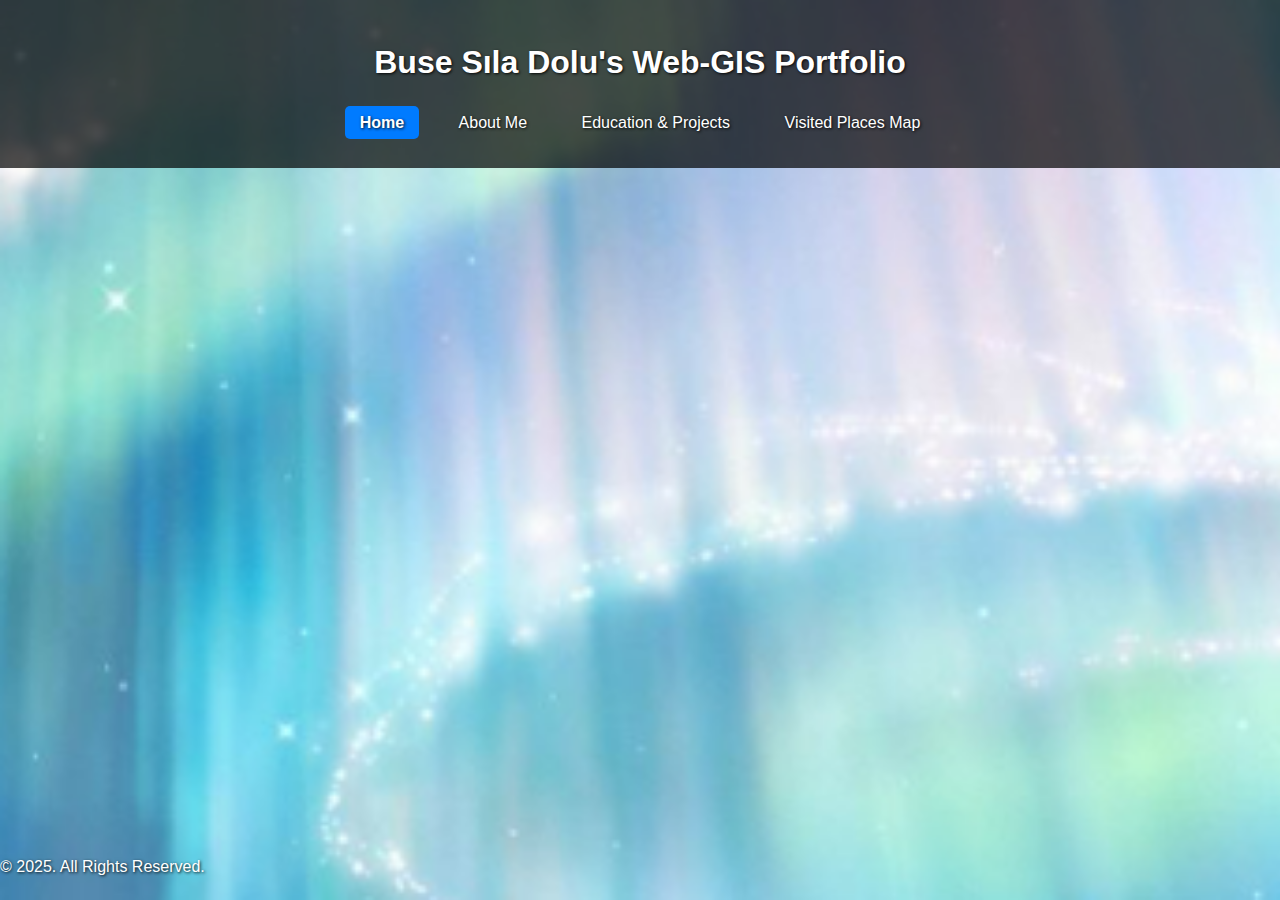
<file: index.html>
<!DOCTYPE html>
<html lang="en">
<head>
    <meta charset="UTF-8">
    <meta name="viewport" content="width=device-width, initial-scale=1.0">
    <title>Buse Sıla Dolu - Home</title>
    <link rel="stylesheet" href="style.css">
</head>
<body class="home-bg">
    <header>
        <h1>Buse Sıla Dolu's Web-GIS Portfolio</h1>
        <nav class="nav-animated"> 
            <ul>
                <li><a href="index.html" class="active">Home</a></li>
                <li><a href="about.html">About Me</a></li>
                <li><a href="education_projects.html">Education & Projects</a></li>
                <li><a href="map.html">Visited Places Map</a></li>
            </ul>
        </nav>
    </header>

    <main>
        <section class="welcome-section">
            <h2 class="animated-heading">Welcome to my Geospatial Web Journey.</h2>
            <p class="fade-in-text">This website was created as an assignment for the Web-based GIS course, showcasing skills in HTML, CSS, and OpenLayers. Use the navigation bar to explore my background, projects, and a map of places I have visited.</p>
        </section>
    </main>

    <footer>
        <p>&copy; 2025. All Rights Reserved.</p>
    </footer>
</body>
</html>
</file>
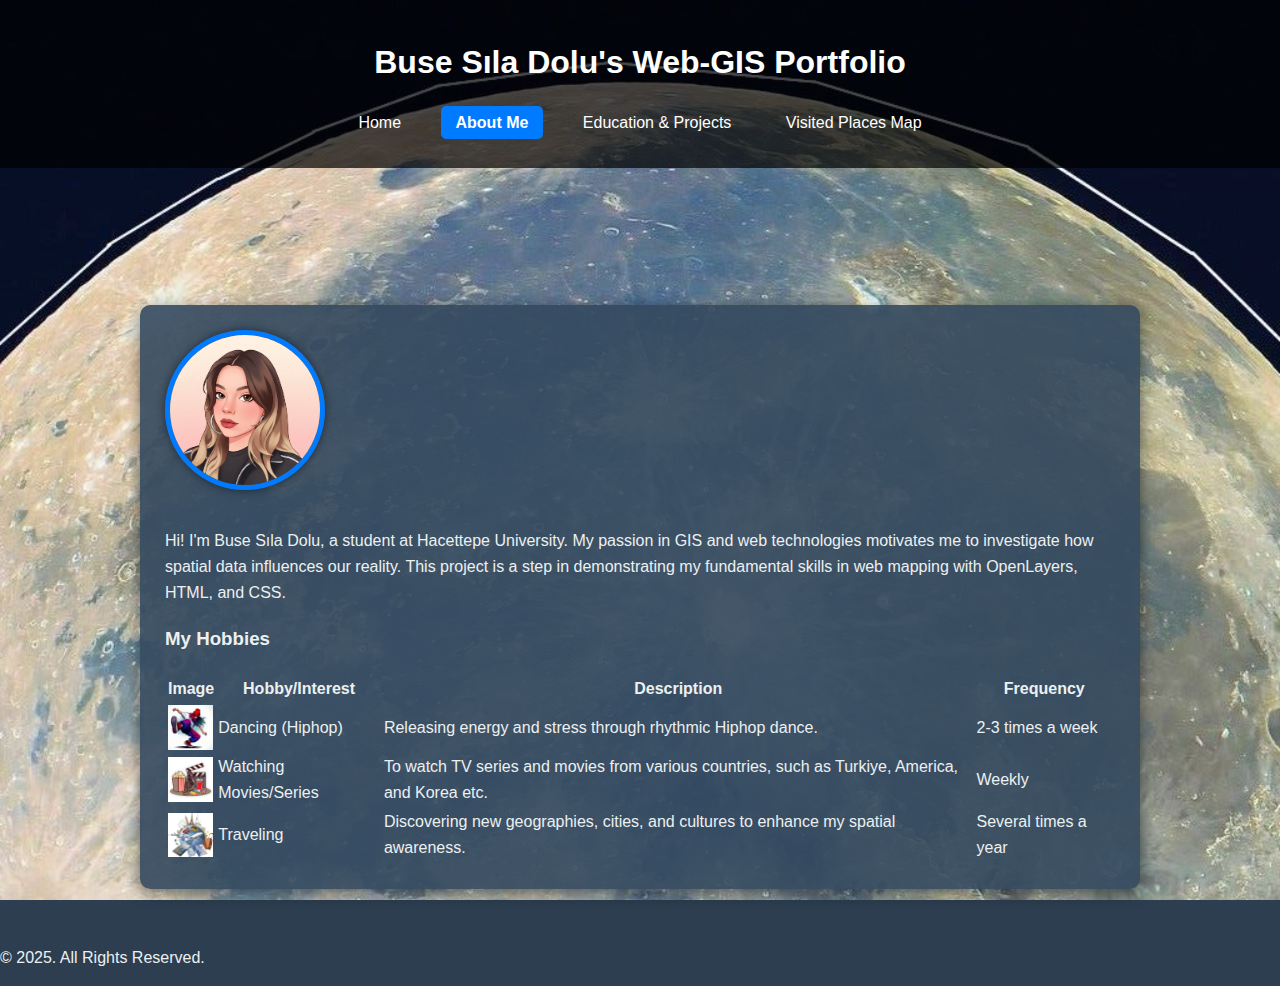
<file: about.html>
<!DOCTYPE html>
<html lang="en">
<head>
    <meta charset="UTF-8">
    <meta name="viewport" content="width=device-width, initial-scale=1.0">
    <title>About Me</title>
    <link rel="stylesheet" href="style.css">
</head>
<body class="sky-bg">
    <header>
        <h1>Buse Sıla Dolu's Web-GIS Portfolio</h1>
        <nav class="nav-animated"> 
            <ul>
                <li><a href="index.html">Home</a></li>
                <li><a href="about.html" class="active">About Me</a></li>
                <li><a href="education_projects.html">Education & Projects</a></li>
                <li><a href="map.html">Visited Places Map</a></li>
            </ul>
        </nav>
    </header>
    <main>
        <section class="hakkimda">
            <h2 class="animated-heading">About Me</h2>
            <div class="profile-card">
                <img src="images/profile.jpg" alt="Profile Photo" class="profile-img">
                <p>Hi! I'm Buse Sıla Dolu, a student at Hacettepe University. My passion in GIS and web technologies motivates me to investigate how spatial data influences our reality. This project is a step in demonstrating my fundamental skills in web mapping with OpenLayers, HTML, and CSS.</p>
                <h3>My Hobbies </h3>
                <table>
                    <thead>
                        <tr>
                            <th>Image</th>
                            <th>Hobby/Interest</th>
                            <th>Description</th>
                            <th>Frequency</th>
                        </tr>
                    </thead>
                    <tbody>
                        <tr>
                            <td><img src="images/dance.png" alt="Dance Icon" class="hobi-img"></td>
                            <td>Dancing (Hiphop)</td>
                            <td>Releasing energy and stress through rhythmic Hiphop dance.</td>
                            <td>2-3 times a week</td>
                        </tr>
                        <tr>
                            <td><img src="images/movie.png" alt="Movie Icon" class="hobi-img"></td>
                            <td>Watching Movies/Series</td>
                            <td>To watch TV series and movies from various countries, such as Turkiye, America, and Korea etc.</td>
                            <td>Weekly</td>
                        </tr>
                        <tr>
                            <td><img src="images/travel.png" alt="Travel Icon" class="hobi-img"></td>
                            <td>Traveling</td>
                            <td>Discovering new geographies, cities, and cultures to enhance my spatial awareness.</td>
                            <td>Several times a year</td>
                        </tr>
                    </tbody>
                </table>
            </div>
        </section>
    </main>
    <footer><p>&copy; 2025. All Rights Reserved.</p></footer>
</body>
</html>
</file>
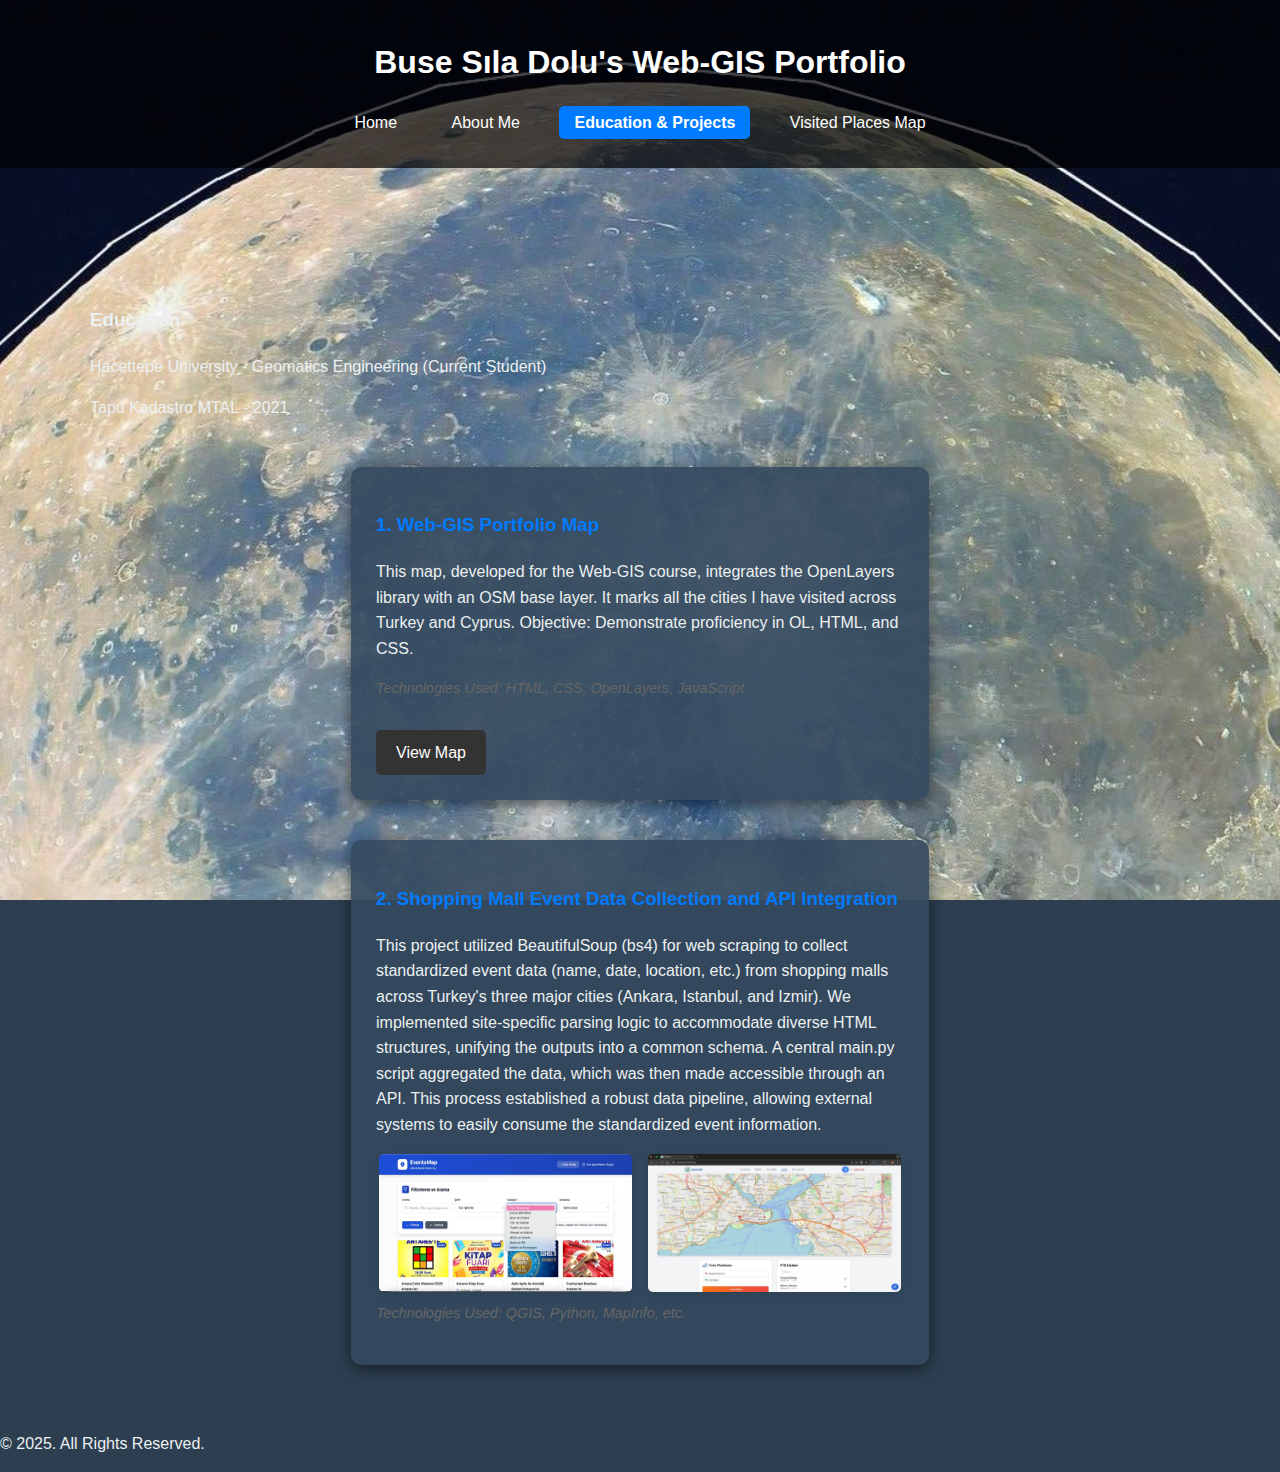
<file: education_projects.html>
<!DOCTYPE html>
<html lang="en">
<head>
    <meta charset="UTF-8">
    <meta name="viewport" content="width=device-width, initial-scale=1.0">
    <title>Education & Projects</title>
    <link rel="stylesheet" href="style.css">
</head>
<body class="sky-bg">
    <header>
        <h1>Buse Sıla Dolu's Web-GIS Portfolio</h1>
        <nav class="nav-animated"> 
            <ul>
                <li><a href="index.html">Home</a></li>
                <li><a href="about.html">About Me</a></li>
                <li><a href="education_projects.html" class="active">Education & Projects</a></li>
                <li><a href="map.html">Visited Places Map</a></li>
            </ul>
        </nav>
    </header>

    <main>
        <h2 class="animated-heading">Education & Projects</h2>
        
        <h3>Education</h3>
        <p>Hacettepe University - Geomatics Engineering (Current Student)</p>
        <p>Tapu Kadastro MTAL - 2021</p>

        <div class="project-cards-container">

            <div class="project-card webgis-project">
                <h3>1. Web-GIS Portfolio Map</h3>
                <p>This map, developed for the Web-GIS course, integrates the OpenLayers library with an OSM base layer. It marks all the cities I have visited across Turkey and Cyprus. Objective: Demonstrate proficiency in OL, HTML, and CSS.</p>
                <p class="tech-stack">Technologies Used: HTML, CSS, OpenLayers, JavaScript</p>
                <a href="map.html" class="project-link">View Map</a>
            </div>

            <div class="project-card other-project">
                <h3>2. Shopping Mall Event Data Collection and API Integration </h3>
                <p>This project utilized BeautifulSoup (bs4) for web scraping to collect standardized event data (name, date, location, etc.) from shopping malls across Turkey's three major cities (Ankara, Istanbul, and Izmir). We implemented site-specific parsing logic to accommodate diverse HTML structures, unifying the outputs into a common schema. A central main.py script aggregated the data, which was then made accessible through an API. This process established a robust data pipeline, allowing external systems to easily consume the standardized event information.</p>
                <div class="project-images">
                    <img src="images/project2_img1.jpg" alt="Project 2 Image 1">
                    <img src="images/project2_img2.jpg" alt="Project 2 Image 2">
                </div>
                <p class="tech-stack">Technologies Used: QGIS, Python, MapInfo, etc.</p>
            </div>
        </div>
    </main>

    <footer><p>&copy; 2025. All Rights Reserved.</p></footer>
</body>
</html>
</file>
<file: style.css>
/*GENEL STIL VE DIL AYARI */
body {
    font-family: Arial,sans-serif;
    line-height: 1.6;
    margin: 0;
    padding: 0;
/* Genel arka plan rengi (eğer özel class uygulanmazsa) */
    background-color: #2c3e50;
    color: #ecf0f1;

}
/* 1. GÜN: GÖRSEL GEREKLİLİKLER */

/* Ana Sayfa Arkaplan Görseli (index.html) */
.home-bg {

    background-image: url('images/home_bg.jpg');
    background-size: cover;
    background-attachment: fixed;
    color: white;
    text-shadow: 1px 1px 3px rgba(0, 0, 0, 0.9); /* Metni belirginleştir */

}
/* Diğer Sayfalar Arkaplan GÖRSELİ (Uzay Görseli) */
.sky-bg {
 /* Uzay görselinizin adını ve yolunu buraya ekliyoruz */
    background-image: url('images/pp.png'); 
    background-size: cover; 
    background-repeat: no-repeat;
    background-position: center center;
    background-attachment: fixed;

    /* Koyu arka plan üzerinde okunurluk için metin rengini beyaza/açığa çevirin */
    color: #ecf0f1; 
}
/* Header ve Navigasyon */
header {
    background: rgba(0, 0, 0, 0.7); /* Yarı saydam siyah */
    color: #fff;
    padding: 1em 0;
    text-align: center;

}

nav ul {
    padding: 0;
    list-style: none;
    text-align: center;

}

nav ul li {
    display: inline;
    margin: 0 10px;

}

nav ul li a {
    color: #fff;
    text-decoration: none;
    padding: 8px 15px;
    border-radius: 5px;

/* Navigasyon Animasyonu için Geçiş (Transition) */

    transition: background-color 0.4s ease, transform 0.4s ease;

}



/* 2. GÜN: NAVİGASYON ANİMASYONU (%15) */
nav ul li a:hover {
    background-color: rgba(255, 255, 255, 0.2);
    transform: scale(1.1); /* Hover'da hafif büyüme */

}

nav ul li a.active {
    background-color: #007bff;
    font-weight: bold;

}

/* Ana İçerik Konteyneri */
main {
    padding: 20px;
    min-height: 70vh;
    max-width: 1100px;
    margin: 0 auto;

}

/* 2. GÜN: KEYFRAMES ANİMASYONU (%15) */
.animated-heading {
    font-size: 2.5em;
    opacity: 0;
    animation: fadeInDown 1.5s ease-out forwards;
    text-align: center;
    color: inherit; /* body'den rengi alsın */
    margin-bottom: 20px;

}

@keyframes fadeInDown {

    0% { opacity: 0; transform: translateY(-30px); }

    100% { opacity: 1; transform: translateY(0); }

}

/* Ekstra Animasyon: index.html'deki paragraf için */

.fade-in-text {
    opacity: 0;
    animation: fadeIn 2s ease-out 1s forwards; /* 1 saniye gecikmeli başla */
    text-align: center;
    font-size: 1.2em;

}

@keyframes fadeIn {

    0% { opacity: 0; }

    100% { opacity: 1; }

}

/* 2. GÜN: TABLOSAL BİLGİ VE GÖRSEL  */
.profile-card, .project-card, #map-container {
    max-width: 950px;
    margin: 20px auto;
    padding: 25px;
    background: rgba(52, 73, 94, 0.9); /* Yarı saydam beyaz bloklar */
    box-shadow: 0 4px 15px rgba(0,0,0,0.5);
    border-radius: 10px;

    color: #ecf0f1;

}

.profile-img {
    width: 150px;
    height: 150px;
    border-radius: 50%;
    object-fit: cover;
    margin-bottom: 15px;
    border: 5px solid #007bff;
    box-shadow: 0 0 10px rgba(0, 0, 0, 0.5);

}



.hobbies-list table {
    width: 100%;
    margin: 20px auto;
    border-collapse: collapse;
    background-color: rgba(52, 73, 94, 0.7);
    border-radius: 8px;
    overflow: hidden;
    color: #ecf0f1;

}

.hobbies-list th, .hobbies-list td {
    padding: 15px;
    text-align: left;
    border-bottom: 1px solid #ddd;

}

.hobbies-list th {
    background-color: #007bff;
    color: white;
    font-weight: bold;

}

.hobi-img {
    width: 45px;
    height: auto;
    vertical-align: middle;

}

.hobbies-list tbody tr:hover {
    background-color: #34495e;
    transition: background-color 0.3s;

}



/* PROJE KARTLARI (Genel Kalite) */

.project-cards-container {
    display: flex;
    flex-wrap: wrap;
    justify-content: space-between;
    padding: 10px 0;

}

.project-card {
    width: 48%;
    margin-bottom: 20px;
    transition: transform 0.3s ease;

}

.project-card:hover {
    transform: translateY(-8px);

}

.project-card h3 {
    color: #007bff;

}

.tech-stack {
    font-style: italic;
    font-size: 0.9em;
    color: #666;
    margin-top: 10px;

}

.project-link {
    display: inline-block;
    margin-top: 15px;
    padding: 10px 20px;
    background-color: #333;
    color: white;
    text-decoration: none;
    border-radius: 5px;
    transition: background-color 0.3s;

}



/* OPENLAYERS HARİTA STİLLERİ */
#map-container h3 {
    color: #333;
    margin-top: 0;

}

#map {
    border-radius: 5px;

}



/* DUYARLI TASARIM (Mobil Görünüm) */

@media (max-width: 768px) {
    .project-cards-container {
        flex-direction: column;

    }

    .project-card {
        width: 100%;

    }

    .hobbies-list table {
        display: block;
        width: 100%;
        overflow-x: auto;

    }

    .hobbies-list table thead, .hobbies-list table tbody, .hobbies-list table th, .hobbies-list table td, .hobbies-list table tr {
        display: block;

    }

    .hobbies-list table thead tr {
        position: absolute;
        top: -9999px;
        left: -9999px;

    }

    .hobbies-list table td {
        border: none;
        position: relative;
        padding-left: 50%;
        text-align: right;

    }

    .hobbies-list table td:before {
        position: absolute;
        top: 6px;
        left: 6px;
        width: 45%;
        padding-right: 10px;
        white-space: nowrap;
        content: attr(data-label); /* Etiketler için HTML'e data-label eklemek gerekir */
        font-weight: bold;

    }

   /* Basit Mobil Navigasyon */

    nav ul li {
        display: block;
        margin: 5px 0;

    }

    nav ul li a {
        display: block;

    }

}

/* İkinci Proje Kartındaki Görsel Düzenlemesi */

.project-images {
    display: flex; /* Görselleri yan yana hizala */
    justify-content: space-around; /* Görseller arasına eşit boşluk bırak */
    gap: 10px; /* Görseller arası boşluk */
    margin-top: 15px;
    margin-bottom: 10px;

}



.project-images img {
    max-width: 48%; /* Her görselin kartın yarısını kaplamasını sağla (boşluklar dahil) */
    height: auto;
    border-radius: 5px;
    box-shadow: 0 2px 8px rgba(0,0,0,0.1);
    transition: transform 0.3s ease;

}



.project-images img:hover {
    transform: scale(1.03); /* Görselin üzerine gelindiğinde hafif büyüme */

}



/* Mobil görünümde görselleri alt alta getir */

@media (max-width: 768px) {

    .project-images {
        flex-direction: column; /* Mobil cihazlarda görselleri alt alta sırala */
        align-items: center; /* Ortala */

    }

    .project-images img {
         max-width: 90%; /* Mobil cihazda genişliği ayarla */
         margin-bottom: 10px; /* Altına boşluk bırak */

    }

}

/* style.css dosyasında */
.home-bg {
    background-image: url('images/home_bg.jpg');
    background-size: cover; /* Ekrana sığacak şekilde büyütür/küçültür */
    background-attachment: fixed; /* Sabit tutar */
    color: white;
    text-shadow: 1px 1px 3px rgba(0, 0, 0, 0.9);

}
</file>
